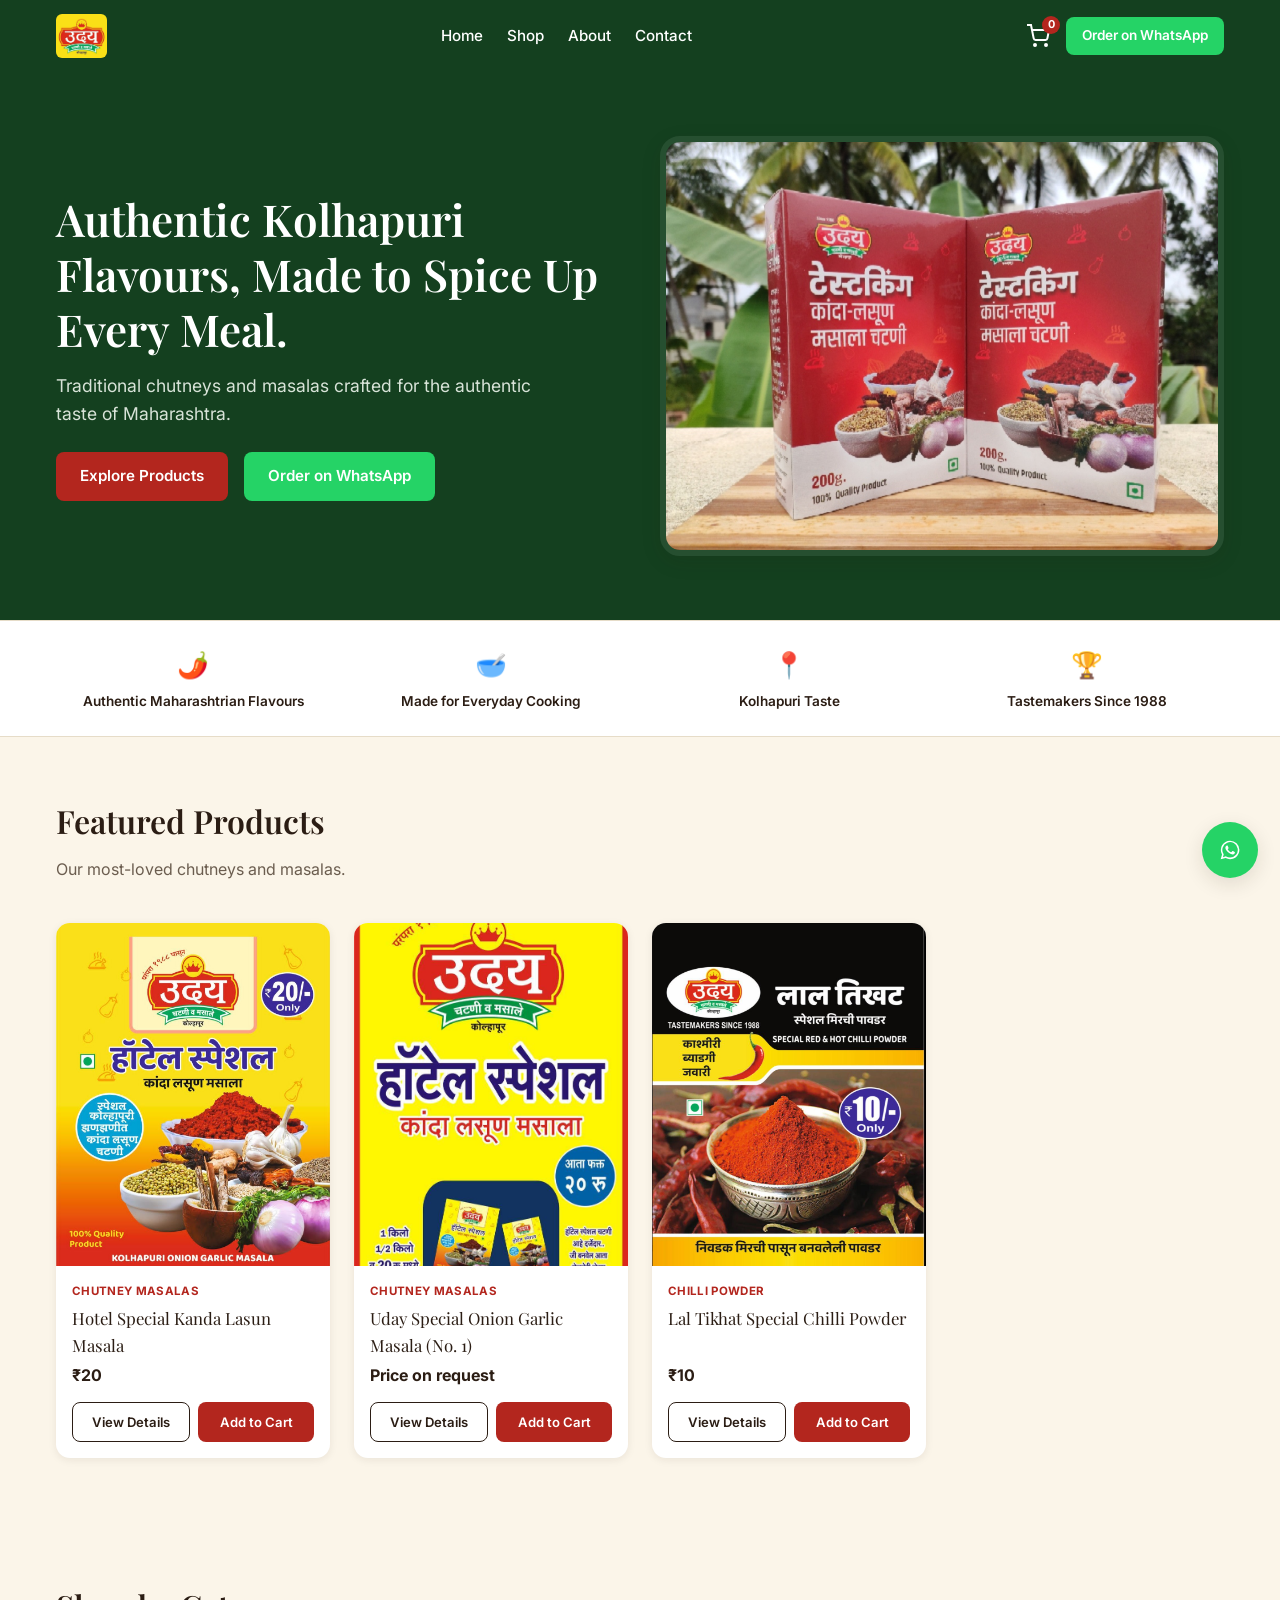
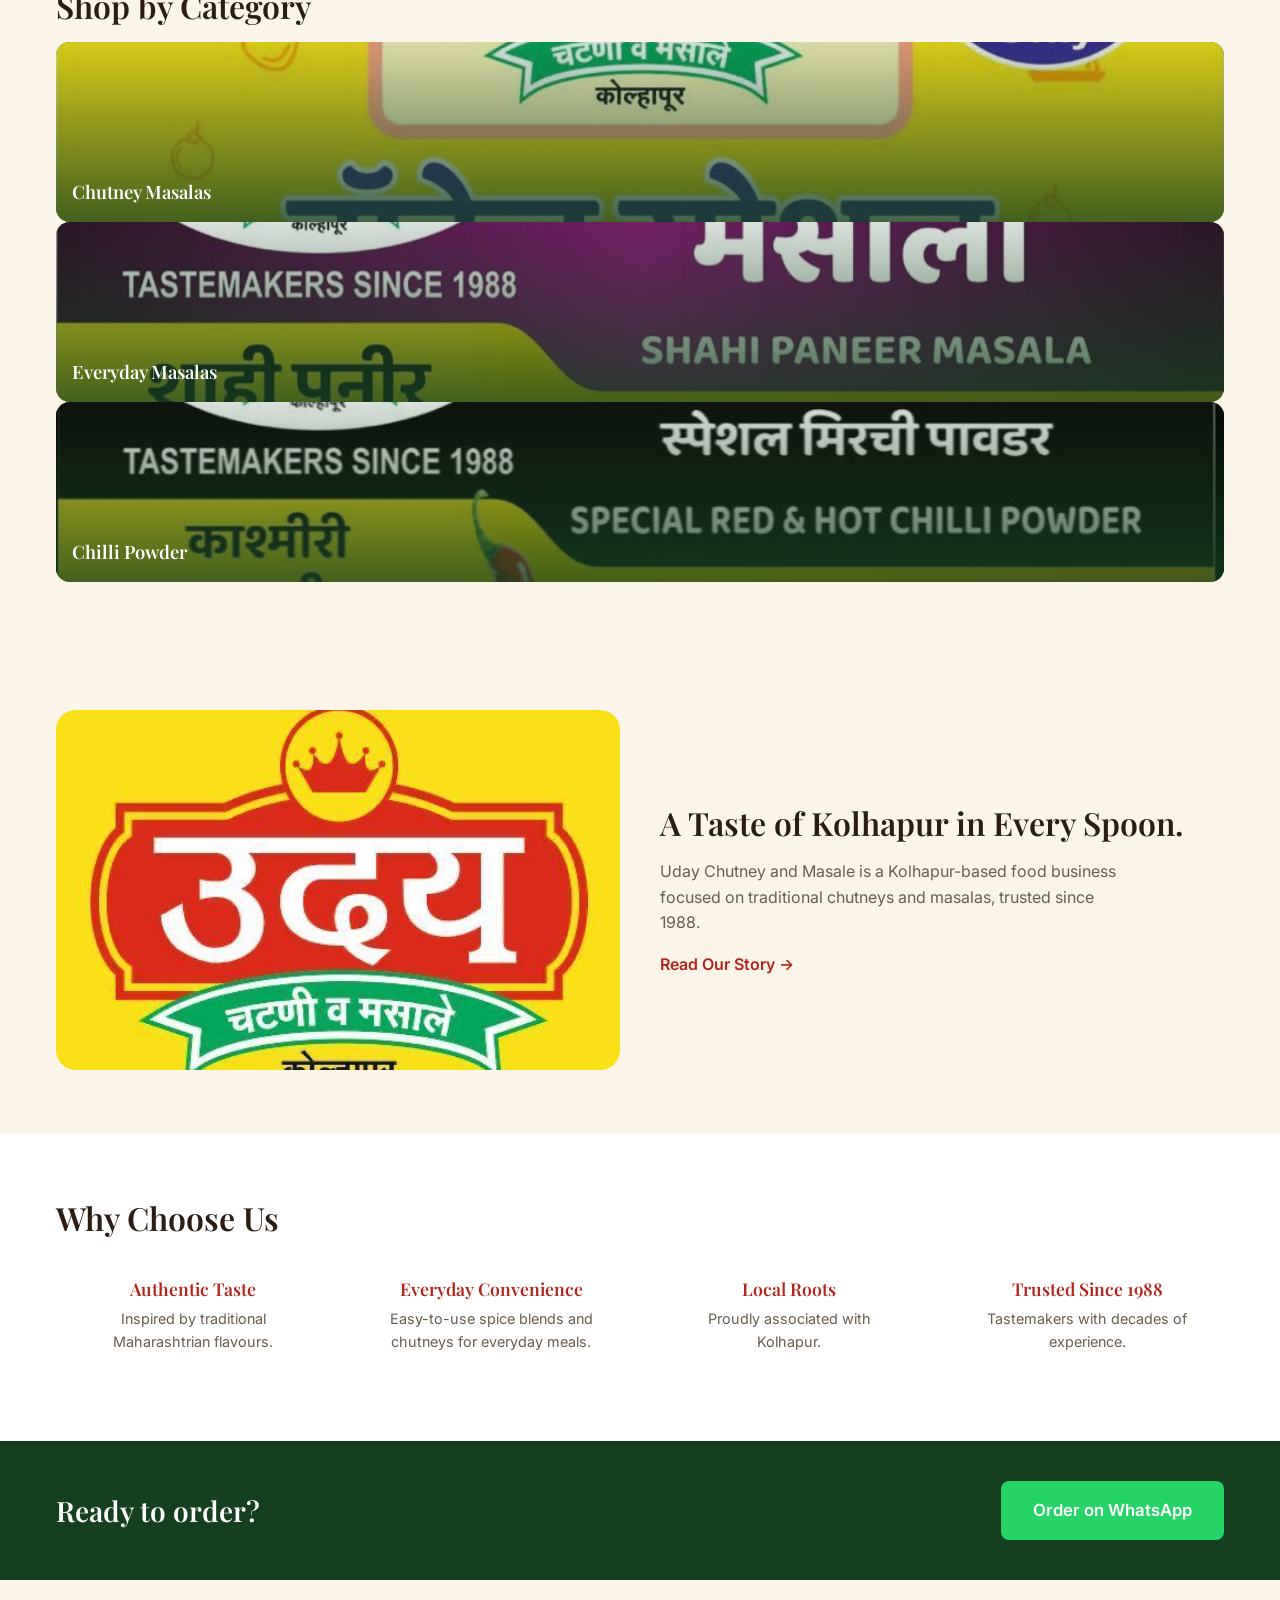
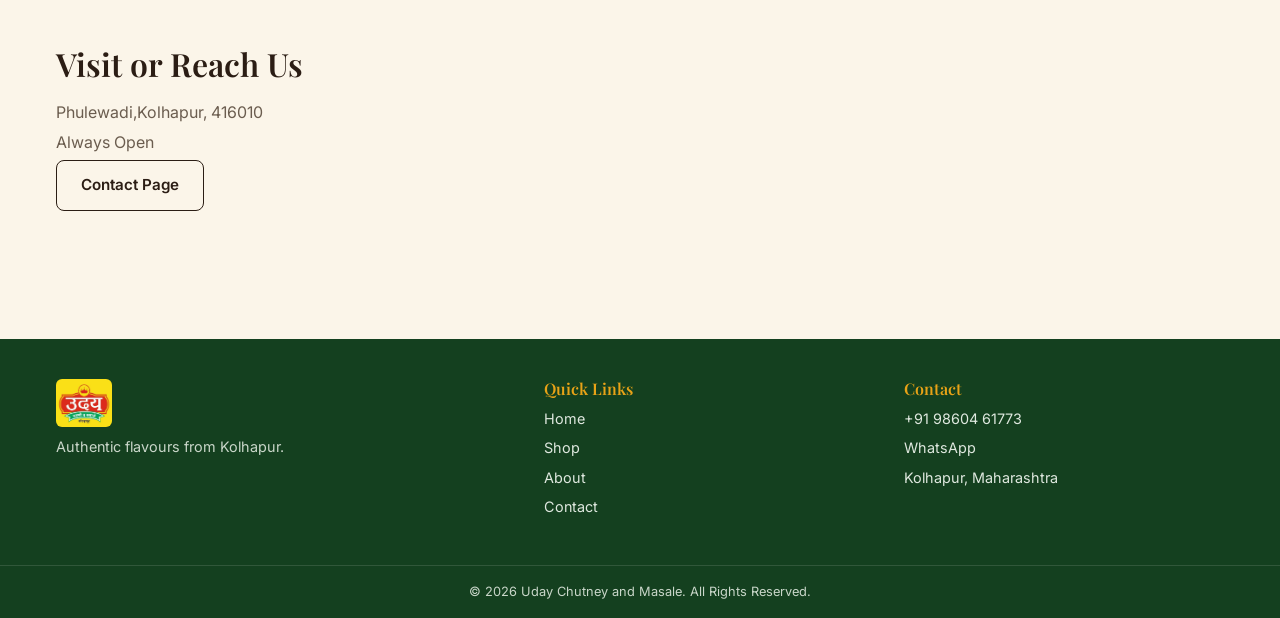
<file: index.html>
<!DOCTYPE html>
<html lang="en">
<head>
  <meta charset="UTF-8" />
  <meta name="viewport" content="width=device-width, initial-scale=1.0" />
  <title>Uday Chutney and Masale | Authentic Kolhapuri Chutneys & Masalas</title>
  <meta name="description" content="Explore authentic chutneys and masalas from Uday Chutney and Masale, Kolhapur. Browse our products and order conveniently through WhatsApp." />
  <meta property="og:title" content="Uday Chutney and Masale | Authentic Kolhapuri Chutneys & Masalas" />
  <meta property="og:description" content="Explore authentic chutneys and masalas from Uday Chutney and Masale, Kolhapur. Browse our products and order conveniently through WhatsApp." />
  <meta property="og:type" content="website" />
  <meta property="og:url" content="https://udaychutneymasale.netlify.app/index.html" />
  <meta property="og:image" content="https://udaychutneymasale.netlify.app/images/logo/uday-logo.jpg" />
  <link rel="icon" type="image/jpeg" href="images/logo/uday-logo.jpg" />

  <link rel="stylesheet" href="css/style.css" />
  <link rel="stylesheet" href="css/responsive.css" />
  <link rel="stylesheet" href="css/animations.css" />
</head>
<body>

  <div id="site-header"></div>

  <!-- HERO -->
  <section class="hero">
    <div class="container hero-inner">
      <div class="hero-text fade-in">
        <h1>Authentic Kolhapuri Flavours, Made to Spice Up Every Meal.</h1>
        <p>Traditional chutneys and masalas crafted for the authentic taste of Maharashtra.</p>
        <div class="hero-actions">
          <a href="shop.html" class="btn btn-primary">Explore Products</a>
          <a href="#" class="btn btn-whatsapp" id="hero-whatsapp-btn">Order on WhatsApp</a>
        </div>
      </div>
      <div class="hero-image fade-in">
        <img src="images/hero/hero-main.jpg" alt="Uday Chutney and Masale spices and products" />
      </div>
    </div>
  </section>

  <!-- TRUST STRIP -->
  <section class="trust-strip">
    <div class="container trust-strip-inner">
      <div class="trust-item">
        <span class="trust-icon">🌶️</span>
        <p>Authentic Maharashtrian Flavours</p>
      </div>
      <div class="trust-item">
        <span class="trust-icon">🥣</span>
        <p>Made for Everyday Cooking</p>
      </div>
      <div class="trust-item">
        <span class="trust-icon">📍</span>
        <p>Kolhapuri Taste</p>
      </div>
      <div class="trust-item">
        <span class="trust-icon">🏆</span>
        <p>Tastemakers Since 1988</p>
      </div>
    </div>
  </section>

  <!-- FEATURED PRODUCTS -->
  <section class="section">
    <div class="container">
      <h2 class="section-title">Featured Products</h2>
      <p class="section-subtitle">Our most-loved chutneys and masalas.</p>
      <div class="product-grid" id="featured-products-grid">
        <!-- Rendered by js/app.js -->
      </div>
    </div>
  </section>

  <!-- SHOP BY CATEGORY -->
  <section class="section category-section">
    <div class="container">
      <h2 class="section-title">Shop by Category</h2>
      <div class="category-grid" id="category-grid">
        <!-- Rendered by js/app.js -->
      </div>
    </div>
  </section>

  <!-- ABOUT THE BRAND -->
  <section class="section about-teaser">
    <div class="container about-teaser-inner">
      <div class="about-teaser-image">
        <img src="images/about/about-teaser.jpg" alt="Uday Chutney and Masale" />
      </div>
      <div class="about-teaser-text">
        <h2 class="section-title">A Taste of Kolhapur in Every Spoon.</h2>
        <p>Uday Chutney and Masale is a Kolhapur-based food business focused on traditional chutneys and masalas, trusted since 1988.</p>
        <a href="about.html" class="link-arrow">Read Our Story →</a>
      </div>
    </div>
  </section>

  <!-- WHY CHOOSE US -->
  <section class="section why-choose-us">
    <div class="container">
      <h2 class="section-title">Why Choose Us</h2>
      <div class="why-grid">
        <div class="why-item">
          <h3>Authentic Taste</h3>
          <p>Inspired by traditional Maharashtrian flavours.</p>
        </div>
        <div class="why-item">
          <h3>Everyday Convenience</h3>
          <p>Easy-to-use spice blends and chutneys for everyday meals.</p>
        </div>
        <div class="why-item">
          <h3>Local Roots</h3>
          <p>Proudly associated with Kolhapur.</p>
        </div>
        <div class="why-item">
          <h3>Trusted Since 1988</h3>
          <p>Tastemakers with decades of experience.</p>
        </div>
      </div>
    </div>
  </section>

  <!-- CTA -->
  <section class="cta-banner">
    <div class="container cta-inner">
      <h2>Ready to order?</h2>
      <a href="#" class="btn btn-whatsapp btn-lg" id="cta-whatsapp-btn">Order on WhatsApp</a>
    </div>
  </section>

  <!-- CONTACT / LOCATION -->
  <section class="section contact-teaser">
    <div class="container contact-teaser-inner">
      <div>
        <h2 class="section-title">Visit or Reach Us</h2>
        <p id="contact-address">Kolhapur, Maharashtra</p>
        <p id="contact-hours"></p>
        <a href="contact.html" class="btn btn-outline">Contact Page</a>
      </div>
    </div>
  </section>

  <div id="site-footer"></div>

  <script src="js/config.js"></script>
  <script src="js/cart.js"></script>
  <script src="js/products.js"></script>
  <script src="js/components.js"></script>
  <script src="js/app.js"></script>
</body>
</html>
</file>
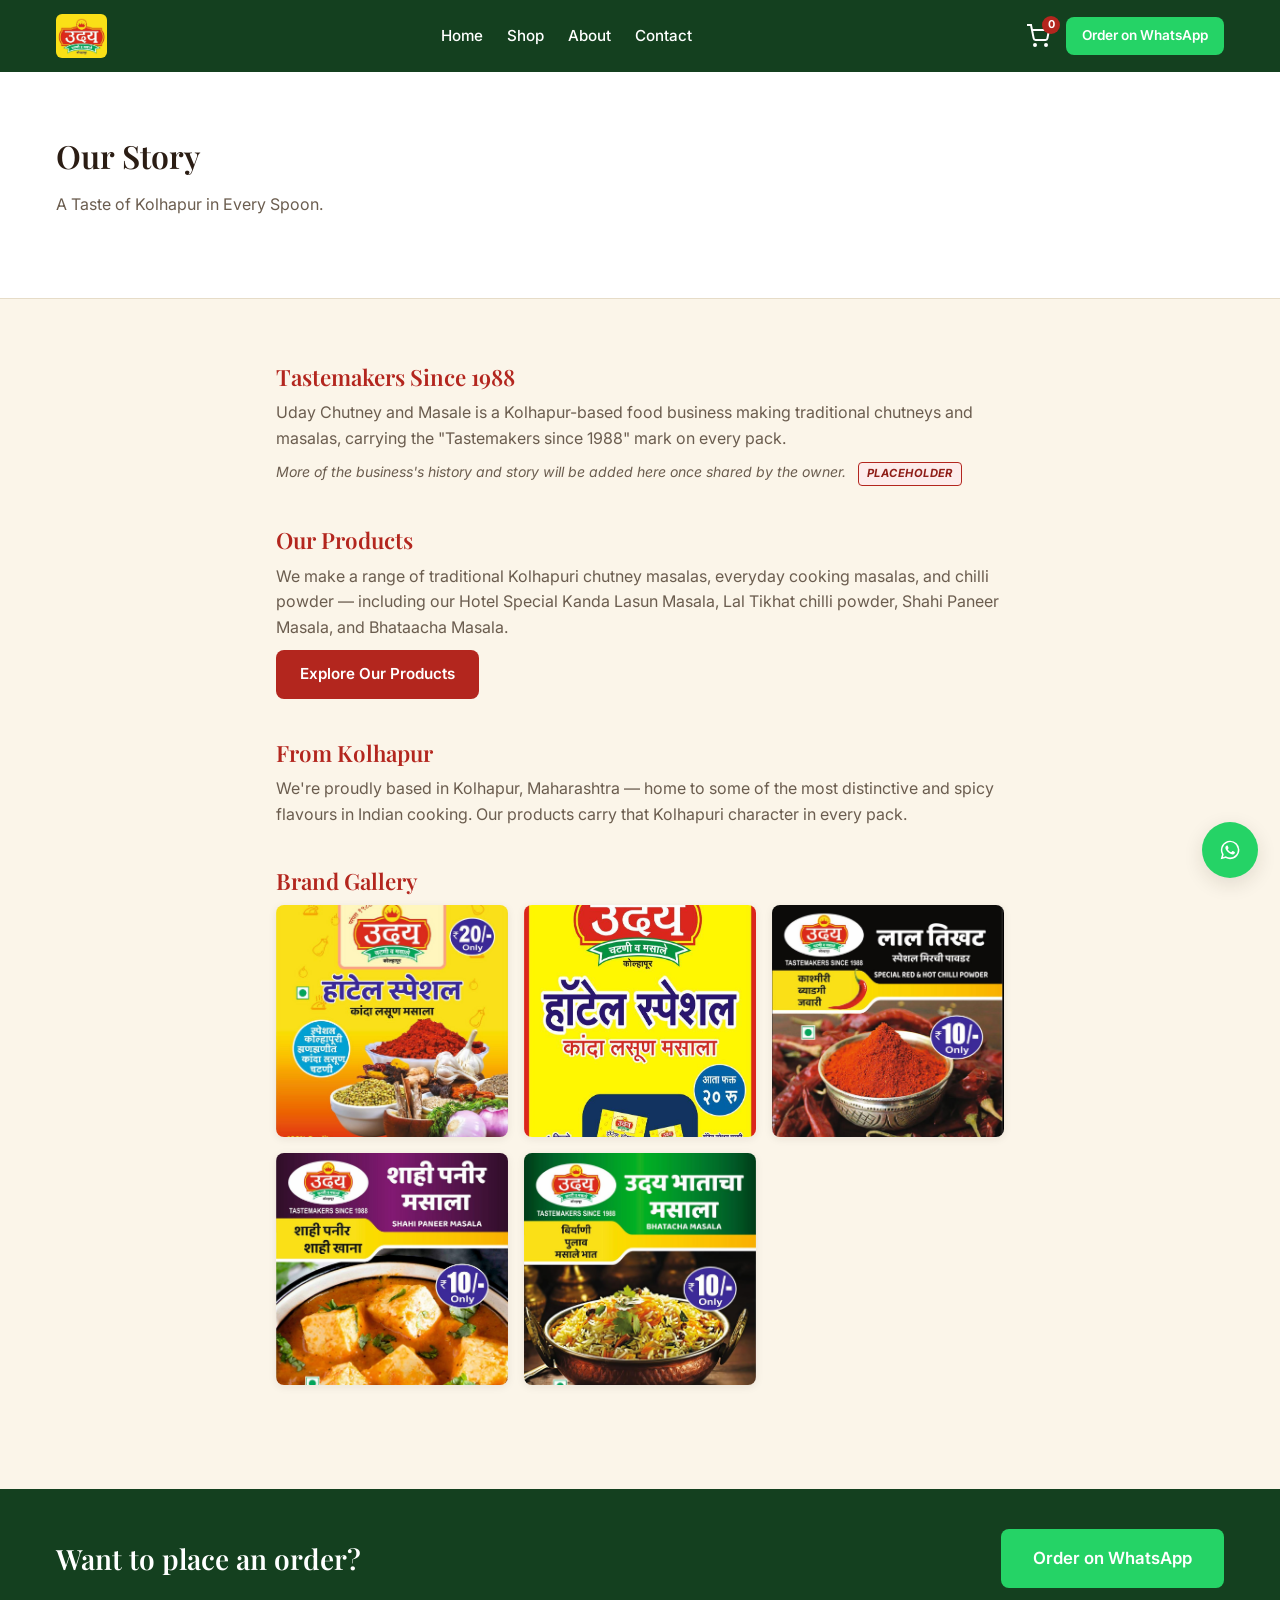
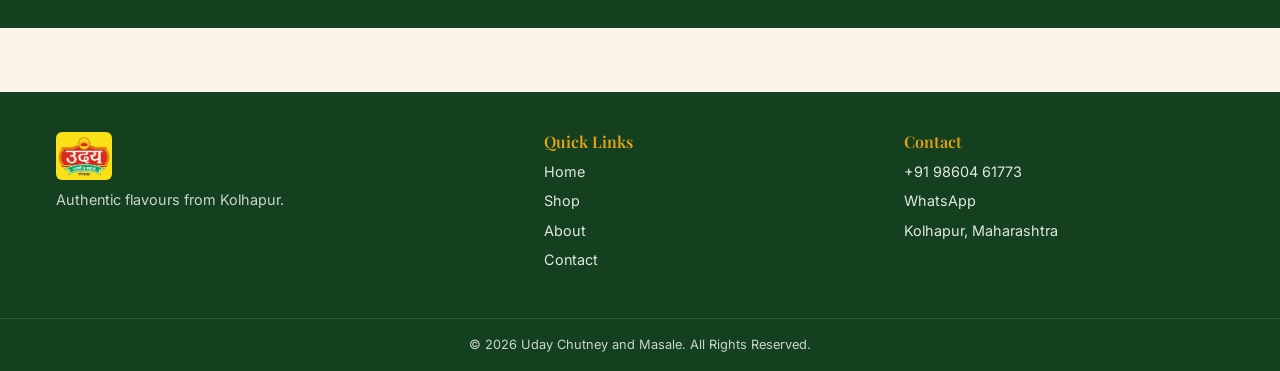
<file: about.html>
<!DOCTYPE html>
<html lang="en">
<head>
  <meta charset="UTF-8" />
  <meta name="viewport" content="width=device-width, initial-scale=1.0" />
  <title>About Us | Uday Chutney and Masale</title>
  <meta name="description" content="Uday Chutney and Masale — Tastemakers since 1988, based in Kolhapur, Maharashtra." />
  <meta property="og:title" content="About Us | Uday Chutney and Masale" />
  <meta property="og:description" content="Uday Chutney and Masale — Tastemakers since 1988, based in Kolhapur, Maharashtra." />
  <meta property="og:type" content="website" />
  <meta property="og:url" content="https://udaychutneymasale.netlify.app/about.html" />
  <meta property="og:image" content="https://udaychutneymasale.netlify.app/images/logo/uday-logo.jpg" />
  <link rel="icon" type="image/jpeg" href="images/logo/uday-logo.jpg" />

  <link rel="stylesheet" href="css/style.css" />
  <link rel="stylesheet" href="css/responsive.css" />
  <link rel="stylesheet" href="css/animations.css" />
</head>
<body>

  <div id="site-header"></div>

  <section class="section about-hero">
    <div class="container">
      <h1 class="section-title">Our Story</h1>
      <p class="section-subtitle">A Taste of Kolhapur in Every Spoon.</p>
    </div>
  </section>

  <section class="section">
    <div class="container about-content">
      <div class="about-block">
        <h2>Tastemakers Since 1988</h2>
        <p>
          Uday Chutney and Masale is a Kolhapur-based food business making traditional chutneys and masalas,
          carrying the "Tastemakers since 1988" mark on every pack.
        </p>
        <p class="demo-note">
          More of the business's history and story will be added here once shared by the owner.
          <span class="demo-badge">Placeholder</span>
        </p>
      </div>

      <div class="about-block">
        <h2>Our Products</h2>
        <p>
          We make a range of traditional Kolhapuri chutney masalas, everyday cooking masalas, and chilli powder —
          including our Hotel Special Kanda Lasun Masala, Lal Tikhat chilli powder, Shahi Paneer Masala, and
          Bhataacha Masala.
        </p>
        <a href="shop.html" class="btn btn-primary">Explore Our Products</a>
      </div>

      <div class="about-block">
        <h2>From Kolhapur</h2>
        <p>
          We're proudly based in Kolhapur, Maharashtra — home to some of the most distinctive and spicy flavours
          in Indian cooking. Our products carry that Kolhapuri character in every pack.
        </p>
      </div>

      <div class="about-block">
        <h2>Brand Gallery</h2>
        <div class="about-gallery" id="about-gallery">
          <!-- Rendered by js/about.js using real product images -->
        </div>
      </div>
    </div>
  </section>

  <section class="cta-banner">
    <div class="container cta-inner">
      <h2>Want to place an order?</h2>
      <a href="#" class="btn btn-whatsapp btn-lg" id="about-whatsapp-btn">Order on WhatsApp</a>
    </div>
  </section>

  <div id="site-footer"></div>

  <script src="js/config.js"></script>
  <script src="js/cart.js"></script>
  <script src="js/products.js"></script>
  <script src="js/components.js"></script>
  <script src="js/about.js"></script>
</body>
</html>
</file>
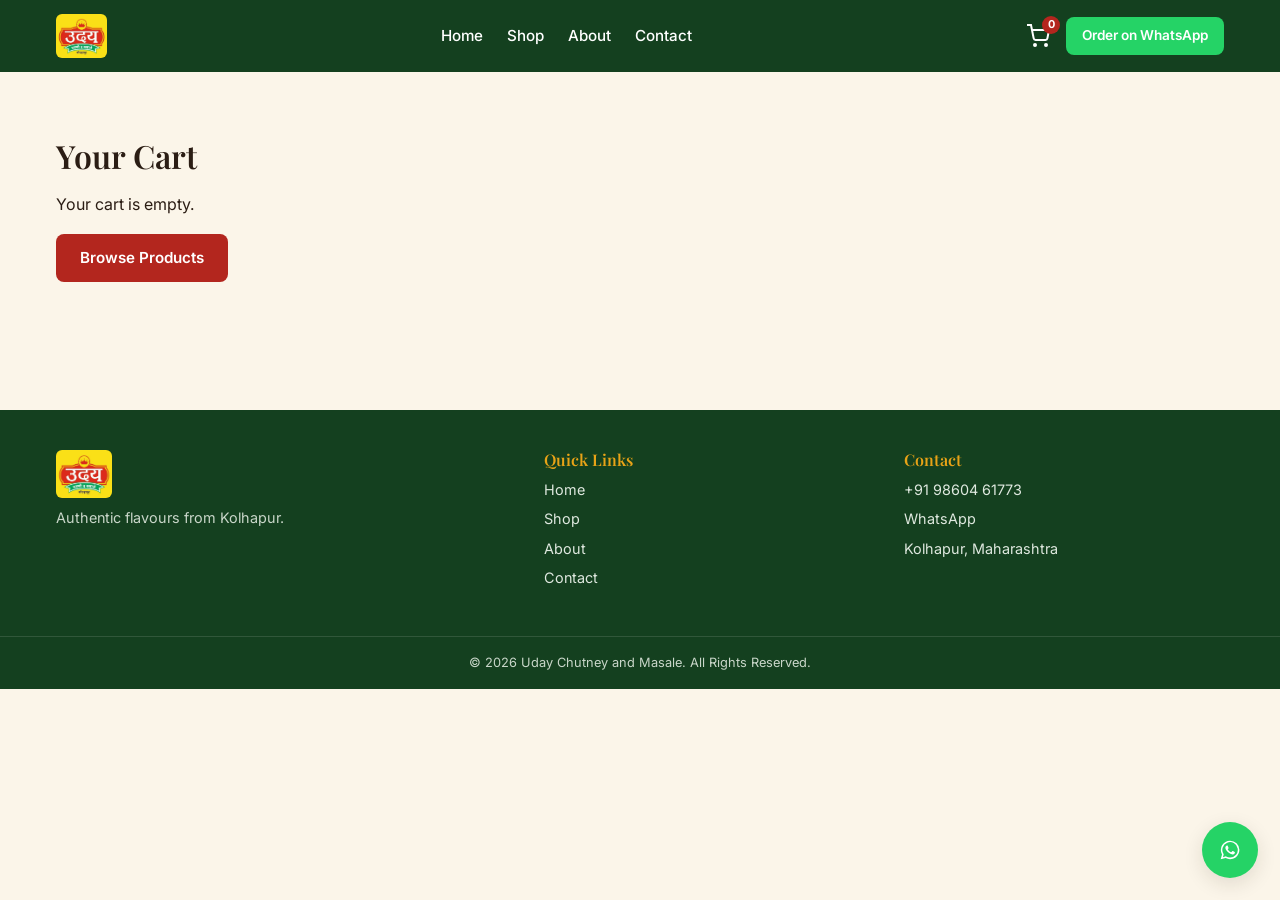
<file: checkout.html>
<!DOCTYPE html>
<html lang="en">
<head>
  <meta charset="UTF-8" />
  <meta name="viewport" content="width=device-width, initial-scale=1.0" />
  <title>Cart & Checkout | Uday Chutney and Masale</title>
  <meta name="description" content="Review your cart and place your order with Uday Chutney and Masale via WhatsApp." />
  <meta property="og:title" content="Cart & Checkout | Uday Chutney and Masale" />
  <meta property="og:description" content="Review your cart and place your order with Uday Chutney and Masale via WhatsApp." />
  <meta property="og:type" content="website" />
  <meta property="og:url" content="https://udaychutneymasale.netlify.app/checkout.html" />
  <meta property="og:image" content="https://udaychutneymasale.netlify.app/images/logo/uday-logo.jpg" />
  <link rel="icon" type="image/jpeg" href="images/logo/uday-logo.jpg" />

  <link rel="stylesheet" href="css/style.css" />
  <link rel="stylesheet" href="css/responsive.css" />
  <link rel="stylesheet" href="css/animations.css" />
</head>
<body>

  <div id="site-header"></div>

  <section class="section">
    <div class="container">
      <h1 class="section-title">Your Cart</h1>

      <div id="checkout-empty-state" style="display:none;">
        <p>Your cart is empty.</p>
        <a href="shop.html" class="btn btn-primary" style="margin-top: 1rem;">Browse Products</a>
      </div>

      <div class="checkout-layout" id="checkout-layout">
        <div class="checkout-cart-col">
          <div id="cart-items-list">
            <!-- Rendered by js/checkout.js -->
          </div>

          <div class="cart-subtotal-row">
            <span>Subtotal</span>
            <span id="cart-subtotal-amount">₹0</span>
          </div>
          <p id="cart-unpriced-note" class="variant-note" style="display:none;">
            Some items have prices pending confirmation — final total will be confirmed on WhatsApp.
          </p>

          <a href="shop.html" class="link-arrow">← Continue Shopping</a>
        </div>

        <div class="checkout-form-col">
          <h2>Delivery Details</h2>
          <form id="checkout-form">
            <div class="form-group">
              <label for="cf-name">Full Name *</label>
              <input type="text" id="cf-name" required />
            </div>
            <div class="form-group">
              <label for="cf-phone">Mobile Number *</label>
              <input type="tel" id="cf-phone" required pattern="[0-9]{10}" placeholder="10-digit mobile number" />
            </div>
            <div class="form-group">
              <label for="cf-address">Address *</label>
              <input type="text" id="cf-address" required placeholder="House/Flat No, Street" />
            </div>
            <div class="form-row">
              <div class="form-group">
                <label for="cf-area">Area/Locality *</label>
                <input type="text" id="cf-area" required />
              </div>
              <div class="form-group">
                <label for="cf-city">City *</label>
                <input type="text" id="cf-city" required value="Kolhapur" />
              </div>
            </div>
            <div class="form-group">
              <label for="cf-pin">PIN Code *</label>
              <input type="text" id="cf-pin" required pattern="[0-9]{6}" placeholder="6-digit PIN" />
            </div>
            <div class="form-group">
              <label for="cf-notes">Order Notes (optional)</label>
              <textarea id="cf-notes" rows="2" placeholder="Delivery instructions..."></textarea>
            </div>

            <p class="checkout-delivery-note">Delivery charges will be confirmed on WhatsApp.</p>

            <button type="submit" class="btn btn-whatsapp btn-block btn-lg" id="place-order-btn">
              Place Order on WhatsApp
            </button>
            <p class="checkout-disclaimer">
              This only prepares your order message — you'll need to press Send in WhatsApp to confirm. The order is not placed until you send it.
            </p>
          </form>
        </div>
      </div>
    </div>
  </section>

  <div id="site-footer"></div>

  <script src="js/config.js"></script>
  <script src="js/cart.js"></script>
  <script src="js/products.js"></script>
  <script src="js/components.js"></script>
  <script src="js/checkout.js"></script>
</body>
</html>
</file>
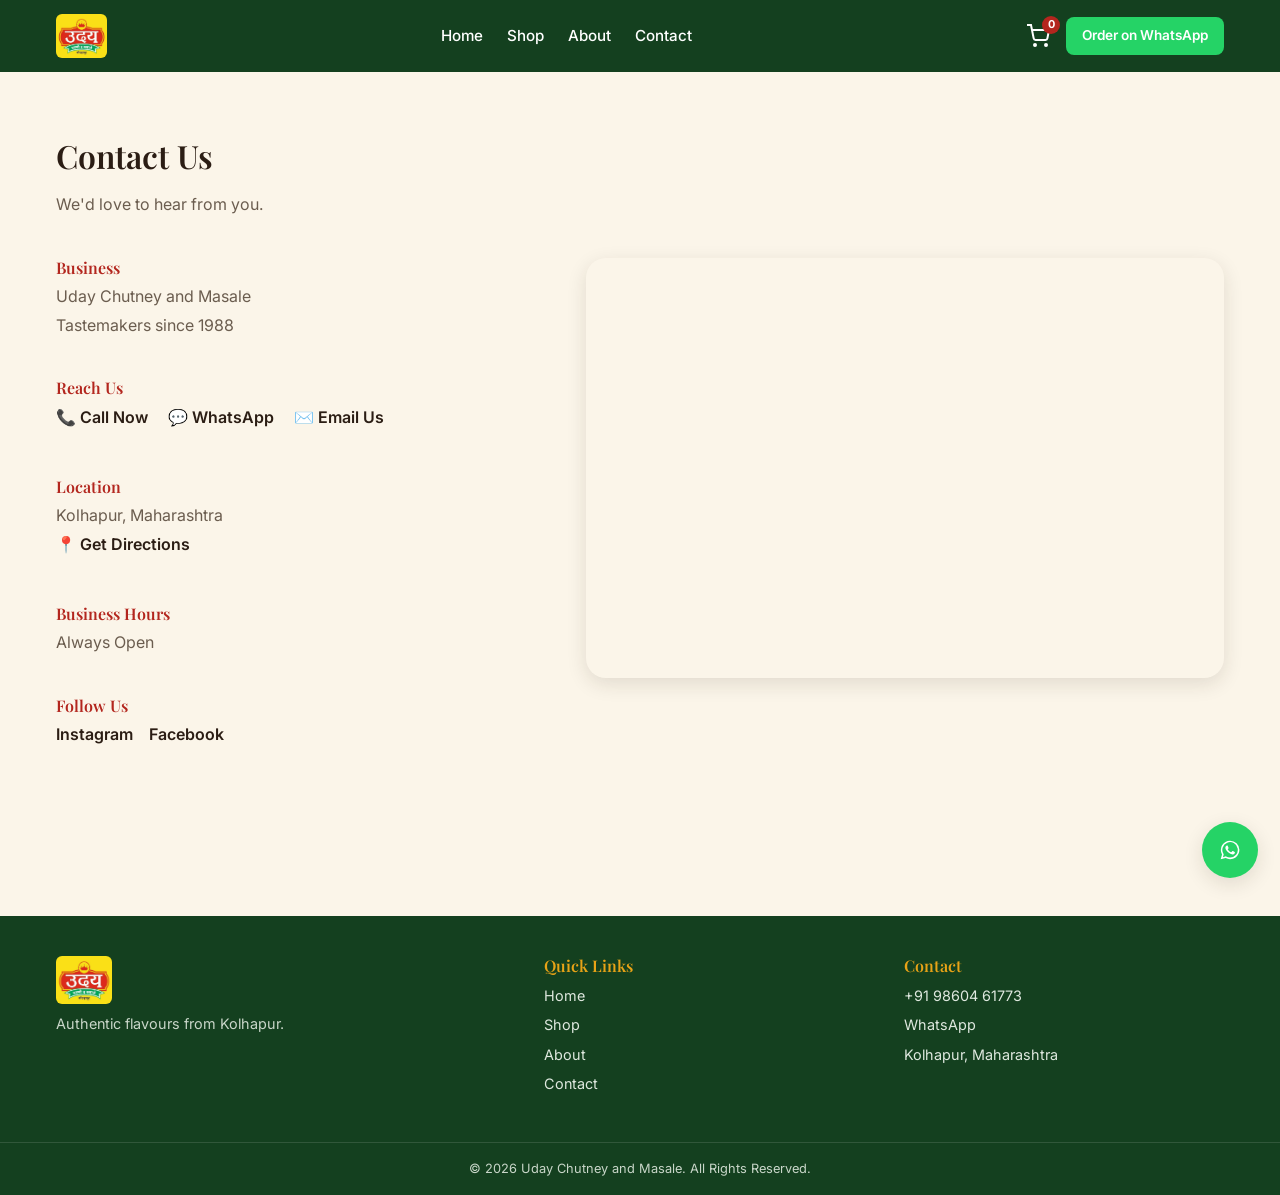
<file: contact.html>
<!DOCTYPE html>
<html lang="en">
<head>
  <meta charset="UTF-8" />
  <meta name="viewport" content="width=device-width, initial-scale=1.0" />
  <title>Contact Us | Uday Chutney and Masale</title>
  <meta name="description" content="Get in touch with Uday Chutney and Masale, Kolhapur — call, WhatsApp, or find us on the map." />
  <meta property="og:title" content="Contact Us | Uday Chutney and Masale" />
  <meta property="og:description" content="Get in touch with Uday Chutney and Masale, Kolhapur — call, WhatsApp, or find us on the map." />
  <meta property="og:type" content="website" />
  <meta property="og:url" content="https://udaychutneymasale.netlify.app/contact.html" />
  <meta property="og:image" content="https://udaychutneymasale.netlify.app/images/logo/uday-logo.jpg" />
  <link rel="icon" type="image/jpeg" href="images/logo/uday-logo.jpg" />
  
  <link rel="stylesheet" href="css/style.css" />
  <link rel="stylesheet" href="css/responsive.css" />
  <link rel="stylesheet" href="css/animations.css" />
</head>
<body>

  <div id="site-header"></div>

  <section class="section">
    <div class="container">
      <h1 class="section-title">Contact Us</h1>
      <p class="section-subtitle">We'd love to hear from you.</p>

      <div class="contact-layout">
        <div class="contact-info-col">
          <div class="contact-info-item">
            <h3>Business</h3>
            <p id="contact-business-name"></p>
            <p id="contact-business-tagline"></p>
          </div>

          <div class="contact-info-item">
            <h3>Reach Us</h3>
            <a id="contact-phone-link" class="contact-action-link" href="#">
              📞 Call Now
            </a>
            <a id="contact-whatsapp-link" class="contact-action-link" href="#" target="_blank" rel="noopener">
              💬 WhatsApp
            </a>
            <a id="contact-email-link" class="contact-action-link" href="#">
              ✉️ Email Us
            </a>
          </div>

          <div class="contact-info-item">
            <h3>Location</h3>
            <p id="contact-city-state"></p>
            <a id="contact-maps-link" class="contact-action-link" href="#" target="_blank" rel="noopener">
              📍 Get Directions
            </a>
          </div>

          <div class="contact-info-item">
            <h3>Business Hours</h3>
            <p id="contact-hours-detail"></p>
          </div>

          <div class="contact-info-item" id="contact-social-item">
            <h3>Follow Us</h3>
            <div class="contact-social-links" id="contact-social-links">
              <!-- Rendered by js/contact.js -->
            </div>
          </div>
        </div>

        <div class="contact-map-col">
          <div class="contact-map-embed" id="contact-map-embed">
            <!-- Rendered by js/contact.js -->
          </div>
        </div>
      </div>
    </div>
  </section>

  <div id="site-footer"></div>

  <script src="js/config.js"></script>
  <script src="js/cart.js"></script>
  <script src="js/products.js"></script>
  <script src="js/components.js"></script>
  <script src="js/contact.js"></script>
</body>
</html>
</file>
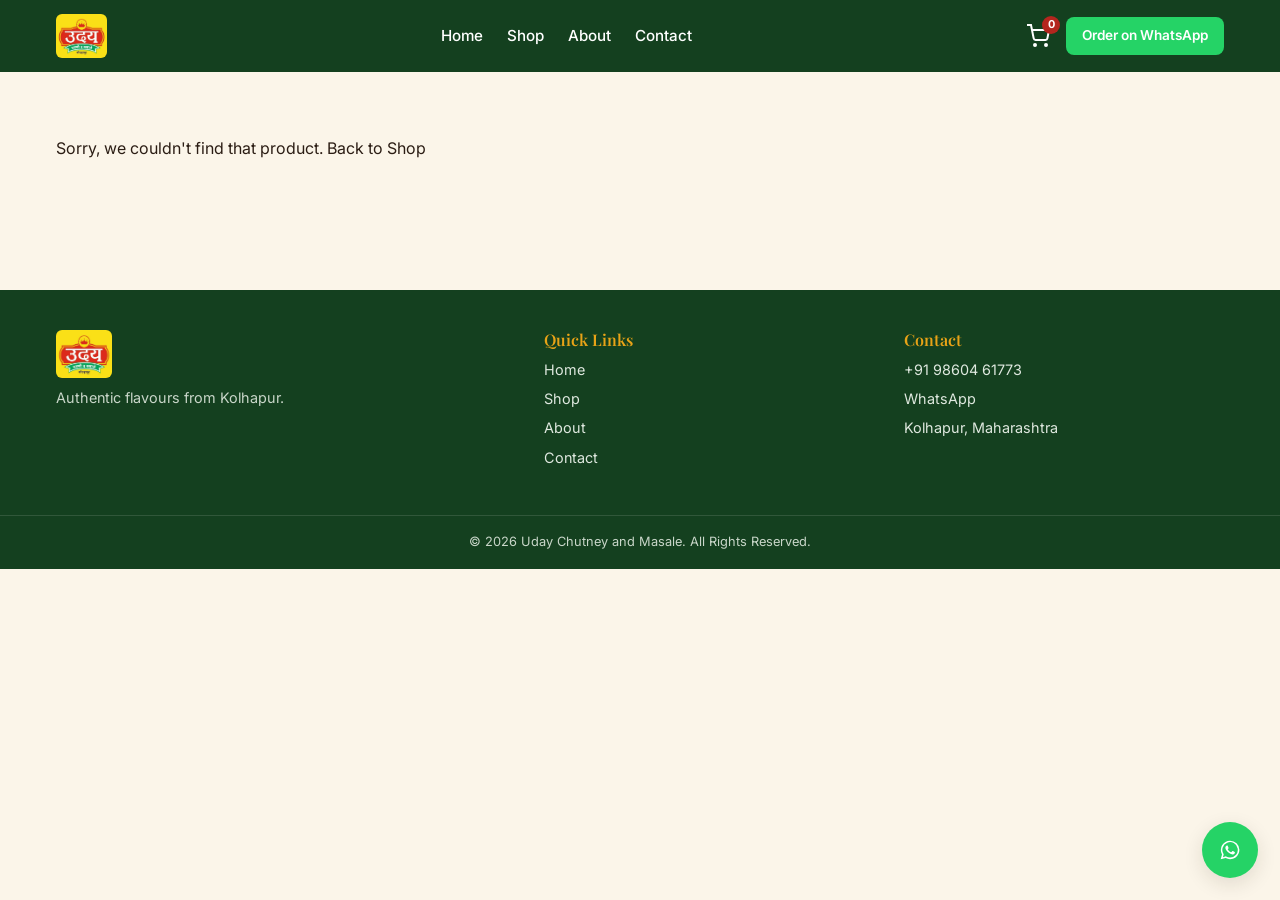
<file: product.html>
<!DOCTYPE html>
<html lang="en">
<head>
  <meta charset="UTF-8" />
  <meta name="viewport" content="width=device-width, initial-scale=1.0" />
  <title id="product-page-title">Product | Uday Chutney and Masale</title>
  <meta name="description" id="product-page-description" content="Explore our chutneys and masalas from Uday Chutney and Masale, Kolhapur." />
  <meta property="og:title" content="Product | Uday Chutney and Masale" />
  <meta property="og:description" content="Explore our chutneys and masalas from Uday Chutney and Masale, Kolhapur." />
  <meta property="og:type" content="website" />
  <meta property="og:url" content="https://udaychutneymasale.netlify.app/product.html" />
  <meta property="og:image" content="https://udaychutneymasale.netlify.app/images/logo/uday-logo.jpg" />
  <link rel="icon" type="image/jpeg" href="images/logo/uday-logo.jpg" />

  <link rel="stylesheet" href="css/style.css" />
  <link rel="stylesheet" href="css/responsive.css" />
  <link rel="stylesheet" href="css/animations.css" />
</head>
<body>

  <div id="site-header"></div>

  <section class="section">
    <div class="container">
      <nav class="breadcrumb" id="product-breadcrumb">
        <!-- Rendered by js/product.js -->
      </nav>

      <div id="product-detail-wrap">
        <!-- Rendered by js/product.js -->
      </div>

      <p id="product-not-found" style="display:none;">
        Sorry, we couldn't find that product. <a href="shop.html">Back to Shop</a>
      </p>
    </div>
  </section>

  <div id="site-footer"></div>

  <script src="js/config.js"></script>
  <script src="js/cart.js"></script>
  <script src="js/products.js"></script>
  <script src="js/components.js"></script>
  <script src="js/product.js"></script>
</body>
</html>
</file>
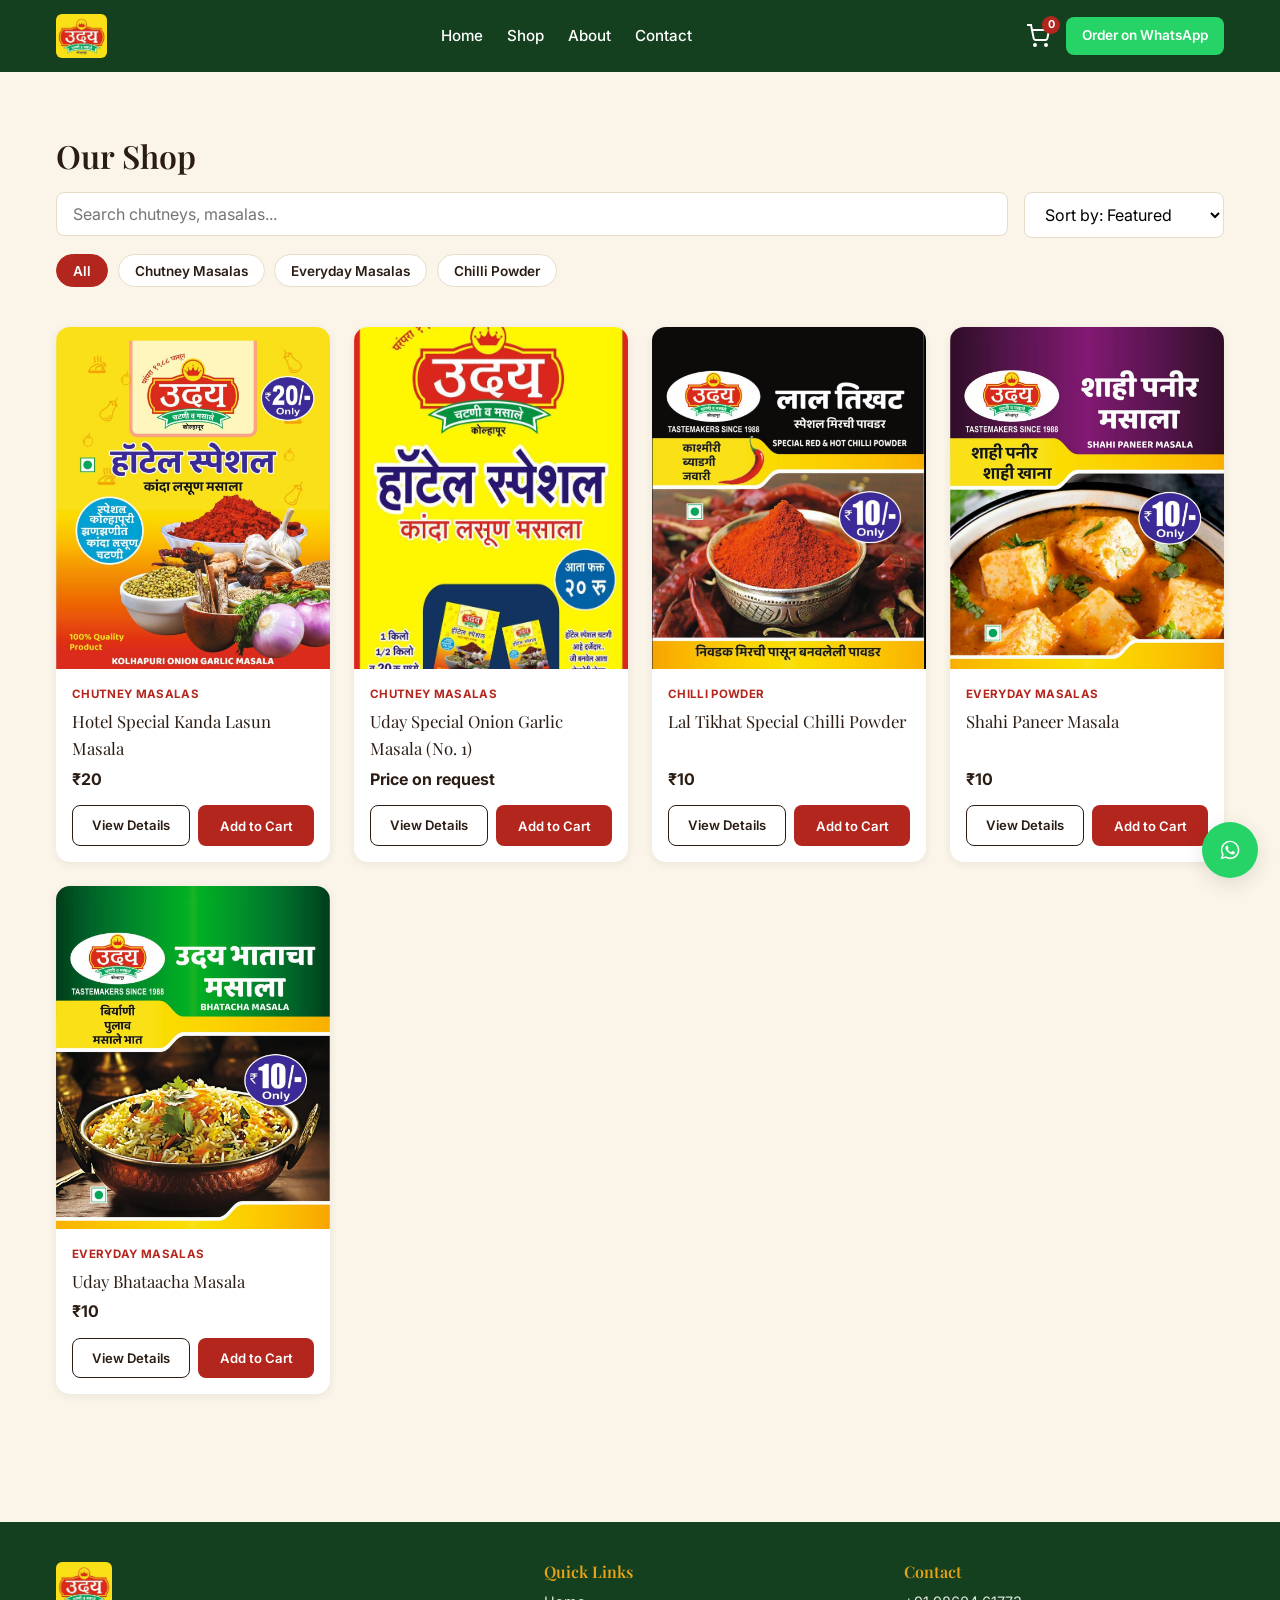
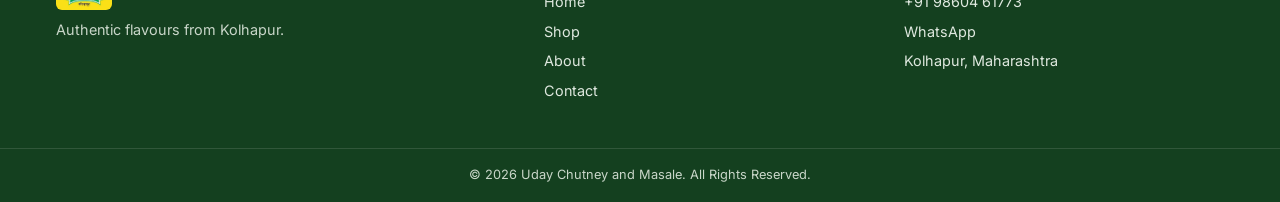
<file: shop.html>
<!DOCTYPE html>
<html lang="en">
<head>
  <meta charset="UTF-8" />
  <meta name="viewport" content="width=device-width, initial-scale=1.0" />
  <title>Shop | Uday Chutney and Masale</title>
  <meta name="description" content="Browse all chutneys and masalas from Uday Chutney and Masale, Kolhapur. Search, filter by category, and order through WhatsApp." />
  <meta property="og:title" content="Shop | Uday Chutney and Masale" />
  <meta property="og:description" content="Browse all chutneys and masalas from Uday Chutney and Masale, Kolhapur. Search, filter by category, and order through WhatsApp." />
  <meta property="og:type" content="website" />
  <meta property="og:url" content="https://udaychutneymasale.netlify.app/shop.html" />
  <meta property="og:image" content="https://udaychutneymasale.netlify.app/images/logo/uday-logo.jpg" />
  <link rel="icon" type="image/jpeg" href="images/logo/uday-logo.jpg" />

  <link rel="stylesheet" href="css/style.css" />
  <link rel="stylesheet" href="css/responsive.css" />
  <link rel="stylesheet" href="css/animations.css" />
</head>
<body>

  <div id="site-header"></div>

  <section class="section shop-section">
    <div class="container">
      <h1 class="section-title">Our Shop</h1>

      <div class="shop-controls">
        <div class="shop-search">
          <input type="text" id="shop-search-input" placeholder="Search chutneys, masalas..." />
        </div>
        <select id="shop-sort-select" class="shop-sort">
          <option value="featured">Sort by: Featured</option>
          <option value="price-asc">Price: Low to High</option>
          <option value="price-desc">Price: High to Low</option>
          <option value="name-asc">Name: A–Z</option>
        </select>
      </div>

      <div class="shop-category-chips" id="shop-category-chips">
        <!-- Rendered by js/shop.js -->
      </div>

      <div class="product-grid" id="shop-product-grid">
        <!-- Rendered by js/shop.js -->
      </div>

      <p id="shop-no-results" class="shop-no-results" style="display:none;">
        No products match your search.
      </p>
    </div>
  </section>

  <div id="site-footer"></div>

    <script src="js/config.js"></script>
    <script src="js/cart.js"></script>
    <script src="js/products.js"></script>
    <script src="js/components.js"></script>
    <script src="js/shop.js"></script>
</body>
</html>
</file>
<file: css/style.css>
/* css/style.css */
/* Design tokens + base styles for Uday Chutney and Masale */

/* ---------- Fonts ---------- */
@import url('https://fonts.googleapis.com/css2?family=Playfair+Display:wght@500;600;700&family=Inter:wght@400;500;600;700&display=swap');

/* ---------- Design tokens ---------- */
:root {
  /* Colors */
  --color-bg: #FBF5E9;          /* warm cream background */
  --color-primary: #B3261E;     /* Kolhapuri chili red */
  --color-primary-dark: #8f1e18;
  --color-header: #14401F;      /* deep forest green (matches logo ribbon) */
  --color-header-light: #1c5a2c;
  --color-accent: #E8A317;      /* turmeric gold */
  --color-text: #2B1D14;        /* dark brown/charcoal */
  --color-text-muted: #6b5d4f;
  --color-white: #ffffff;
  --color-whatsapp: #25D366;
  --color-whatsapp-dark: #1ebe57;
  --color-border: #e6dcc8;
  --color-card-bg: #ffffff;

  /* Typography */
  --font-heading: 'Playfair Display', Georgia, serif;
  --font-body: 'Inter', -apple-system, sans-serif;

  /* Spacing scale */
  --space-xs: 0.5rem;
  --space-sm: 1rem;
  --space-md: 1.5rem;
  --space-lg: 2.5rem;
  --space-xl: 4rem;

  /* Radii + shadows */
  --radius-sm: 8px;
  --radius-md: 14px;
  --radius-lg: 20px;
  --shadow-sm: 0 2px 8px rgba(43, 29, 20, 0.08);
  --shadow-md: 0 6px 20px rgba(43, 29, 20, 0.12);

  /* Layout */
  --max-width: 1200px;
  --header-height: 72px;
}

/* ---------- Reset ---------- */
* {
  margin: 0;
  padding: 0;
  box-sizing: border-box;
}

html {
  scroll-behavior: smooth;
  scroll-padding-top: var(--header-height);
}

body {
  font-family: var(--font-body);
  background: var(--color-bg);
  color: var(--color-text);
  line-height: 1.6;
  overflow-x: hidden;
}

img {
  max-width: 100%;
  display: block;
}

a {
  text-decoration: none;
  color: inherit;
}

ul {
  list-style: none;
}

button {
  font-family: inherit;
  cursor: pointer;
  border: none;
  background: none;
}

input, textarea, select {
  font-family: inherit;
  font-size: 1rem;
}

h1, h2, h3, h4 {
  font-family: var(--font-heading);
  line-height: 1.25;
  font-weight: 600;
}

/* ---------- Layout helpers ---------- */
.container {
  max-width: var(--max-width);
  margin: 0 auto;
  padding: 0 var(--space-sm);
}

.section {
  padding: var(--space-xl) 0;
}

.section-title {
  font-size: 2rem;
  margin-bottom: var(--space-sm);
  color: var(--color-text);
}

.section-subtitle {
  color: var(--color-text-muted);
  margin-bottom: var(--space-lg);
  max-width: 560px;
}

/* ---------- Buttons ---------- */
.btn {
  display: inline-flex;
  align-items: center;
  justify-content: center;
  gap: 0.5rem;
  padding: 0.75rem 1.5rem;
  border-radius: var(--radius-sm);
  font-weight: 600;
  font-size: 0.95rem;
  transition: transform 0.15s ease, box-shadow 0.15s ease, background 0.15s ease;
  white-space: nowrap;
}

.btn:hover {
  transform: translateY(-1px);
}

.btn-primary {
  background: var(--color-primary);
  color: var(--color-white);
}

.btn-primary:hover {
  background: var(--color-primary-dark);
}

.btn-outline {
  background: transparent;
  color: var(--color-text);
  border: 1.5px solid var(--color-text);
}

.btn-outline:hover {
  background: var(--color-text);
  color: var(--color-white);
}

.btn-whatsapp {
  background: var(--color-whatsapp);
  color: var(--color-white);
}

.btn-whatsapp:hover {
  background: var(--color-whatsapp-dark);
}

.btn-block {
  width: 100%;
}

.btn-sm {
  padding: 0.5rem 1rem;
  font-size: 0.85rem;
}

/* ---------- Placeholder / demo-data badge ---------- */
.demo-badge {
  display: inline-block;
  font-size: 0.7rem;
  font-weight: 700;
  letter-spacing: 0.04em;
  text-transform: uppercase;
  color: var(--color-primary-dark);
  background: #fdeceb;
  border: 1px solid var(--color-primary);
  border-radius: 4px;
  padding: 0.15rem 0.5rem;
  margin-left: 0.5rem;
}

/* ---------- Navbar ---------- */
.navbar {
  position: sticky;
  top: 0;
  z-index: 100;
  background: var(--color-header);
  height: var(--header-height);
  transition: box-shadow 0.2s ease;
}

.navbar.scrolled {
  box-shadow: var(--shadow-md);
}

.navbar-inner {
  height: 100%;
  display: flex;
  align-items: center;
  justify-content: space-between;
  gap: var(--space-md);
}

.navbar-logo img {
  height: 44px;
  width: auto;
  border-radius: 6px;
}

.navbar-links {
  display: flex;
  gap: var(--space-md);
}

.navbar-links a {
  color: var(--color-white);
  font-weight: 500;
  font-size: 0.95rem;
  transition: color 0.15s ease;
}

.navbar-links a:hover {
  color: var(--color-accent);
}

.navbar-actions {
  display: flex;
  align-items: center;
  gap: var(--space-sm);
}

.cart-icon-link {
  position: relative;
  color: var(--color-white);
  display: flex;
}

.cart-badge {
  position: absolute;
  top: -8px;
  right: -10px;
  background: var(--color-primary);
  color: var(--color-white);
  font-size: 0.68rem;
  font-weight: 700;
  border-radius: 50%;
  min-width: 18px;
  height: 18px;
  display: flex;
  align-items: center;
  justify-content: center;
  padding: 0 3px;
}

.navbar-whatsapp-btn {
  display: inline-flex;
}

.navbar-hamburger {
  display: none;
  color: var(--color-white);
}

/* Mobile nav */
@media (max-width: 768px) {
  .navbar-links {
    position: absolute;
    top: var(--header-height);
    left: 0;
    right: 0;
    background: var(--color-header);
    flex-direction: column;
    padding: var(--space-sm);
    gap: var(--space-sm);
    max-height: 0;
    overflow: hidden;
    transition: max-height 0.25s ease;
  }

  .navbar-links.open {
    max-height: 300px;
  }

  .navbar-hamburger {
    display: block;
  }

  .navbar-whatsapp-btn {
    display: none;
  }
}

/* ---------- Footer ---------- */
.site-footer {
  background: var(--color-header);
  color: var(--color-white);
  margin-top: var(--space-xl);
}

.footer-inner {
  display: grid;
  grid-template-columns: 1.4fr 1fr 1fr;
  gap: var(--space-lg);
  padding: var(--space-lg) var(--space-sm);
}

.footer-logo {
  height: 48px;
  border-radius: 6px;
  margin-bottom: var(--space-xs);
}

.footer-brand p {
  color: #c9d6c9;
  font-size: 0.9rem;
}

.footer-col h4 {
  color: var(--color-accent);
  font-size: 1rem;
  margin-bottom: var(--space-xs);
}

.footer-col a,
.footer-col p {
  display: block;
  color: #dfe8df;
  font-size: 0.9rem;
  margin-bottom: 0.4rem;
}

.footer-col a:hover {
  color: var(--color-accent);
}

.footer-bottom {
  border-top: 1px solid rgba(255,255,255,0.12);
  text-align: center;
  padding: var(--space-sm);
  font-size: 0.8rem;
  color: #c9d6c9;
}

@media (max-width: 640px) {
  .footer-inner {
    grid-template-columns: 1fr;
  }
}

/* ---------- Floating WhatsApp button ---------- */
.whatsapp-float {
  position: fixed;
  bottom: 22px;
  right: 22px;
  width: 56px;
  height: 56px;
  background: var(--color-whatsapp);
  border-radius: 50%;
  display: flex;
  align-items: center;
  justify-content: center;
  box-shadow: var(--shadow-md);
  z-index: 90;
  transition: transform 0.15s ease;
}

.whatsapp-float:hover {
  transform: scale(1.08);
}

@media (max-width: 480px) {
  .whatsapp-float {
    bottom: 16px;
    right: 16px;
    width: 50px;
    height: 50px;
  }
}
/* ---------- Hero ---------- */
.hero {
  background: var(--color-header);
  padding: var(--space-xl) 0;
}

.hero-inner {
  display: grid;
  grid-template-columns: 1fr 1fr;
  gap: var(--space-lg);
  align-items: center;
}

.hero-text h1 {
  font-size: 2.75rem;
  margin-bottom: var(--space-sm);
  color: var(--color-white);
}

.hero-text p {
  color: #d8e3d8;
  font-size: 1.1rem;
  margin-bottom: var(--space-md);
  max-width: 480px;
}

.hero-actions {
  display: flex;
  gap: var(--space-sm);
  flex-wrap: wrap;
}

.hero-image img {
  width: 100%;
  height: 420px;
  object-fit: cover;
  border-radius: var(--radius-lg);
  box-shadow: var(--shadow-md);
  border: 6px solid rgba(255,255,255,0.08);
}

/* ---------- Trust strip ---------- */
.trust-strip {
  background: var(--color-white);
  border-top: 1px solid var(--color-border);
  border-bottom: 1px solid var(--color-border);
  padding: var(--space-md) 0;
}

.trust-strip-inner {
  display: grid;
  grid-template-columns: repeat(4, 1fr);
  gap: var(--space-md);
  text-align: center;
}

.trust-icon {
  font-size: 1.6rem;
  display: block;
  margin-bottom: 0.3rem;
}

.trust-item p {
  font-size: 0.85rem;
  font-weight: 600;
  color: var(--color-text);
}

/* ---------- Product grid ---------- */
.product-grid {
  display: grid;
  grid-template-columns: repeat(4, 1fr);
  gap: var(--space-md);
}

.product-card {
  background: var(--color-card-bg);
  border-radius: var(--radius-md);
  overflow: hidden;
  box-shadow: var(--shadow-sm);
  transition: transform 0.2s ease, box-shadow 0.2s ease;
  display: flex;
  flex-direction: column;
}

.product-card:hover {
  transform: translateY(-4px);
  box-shadow: var(--shadow-md);
}

.product-card-image {
  width: 100%;
  aspect-ratio: 4 / 5;
  overflow: hidden;
  background: #f2ead9;
}

.product-card-image img {
  width: 100%;
  height: 100%;
  object-fit: cover;
}

.product-card-body {
  padding: var(--space-sm);
  display: flex;
  flex-direction: column;
  gap: 0.3rem;
  flex-grow: 1;
}

.product-card-category {
  font-size: 0.72rem;
  text-transform: uppercase;
  letter-spacing: 0.03em;
  color: var(--color-primary);
  font-weight: 700;
}

.product-card-name {
  font-family: var(--font-heading);
  font-size: 1.05rem;
  color: var(--color-text);
}

.product-card-price {
  font-weight: 700;
  color: var(--color-text);
  margin-top: auto;
}

.product-card-actions {
  display: flex;
  gap: 0.5rem;
  margin-top: 0.5rem;
}

.product-card-actions .btn {
  flex: 1;
  padding: 0.55rem 0.5rem;
  font-size: 0.82rem;
}

/* ---------- Category grid ---------- */
.category-card {
  position: relative;
  border-radius: var(--radius-md);
  overflow: hidden;
  height: 180px;
  display: flex;
  align-items: flex-end;
  padding: var(--space-sm);
  color: var(--color-white);
  font-family: var(--font-heading);
  font-size: 1.15rem;
  font-weight: 600;
  transition: transform 0.2s ease;
  background: var(--color-header); /* fallback if no image */
}

.category-card-image {
  position: absolute;
  inset: 0;
  width: 100%;
  height: 100%;
  object-fit: cover;
  object-position: center 30%;
  z-index: 0;
}

.category-card::before {
  content: '';
  position: absolute;
  inset: 0;
  background: linear-gradient(180deg, rgba(20,64,31,0.15), rgba(20,64,31,0.8));
  z-index: 1;
}

.category-card span {
  position: relative;
  z-index: 2;
}

.category-card:hover {
  transform: scale(1.02);
}
/* ---------- About teaser ---------- */
.about-teaser-inner {
  display: grid;
  grid-template-columns: 1fr 1fr;
  gap: var(--space-lg);
  align-items: center;
}

.about-teaser-image img {
  width: 100%;
  height: 360px;
  object-fit: cover;
  border-radius: var(--radius-lg);
}

.about-teaser-text p {
  color: var(--color-text-muted);
  margin-bottom: var(--space-sm);
  max-width: 460px;
}

.link-arrow {
  color: var(--color-primary);
  font-weight: 600;
}

/* ---------- Why choose us ---------- */
.why-choose-us {
  background: var(--color-white);
}

.why-grid {
  display: grid;
  grid-template-columns: repeat(4, 1fr);
  gap: var(--space-md);
}

.why-item {
  text-align: center;
  padding: var(--space-md);
}

.why-item h3 {
  color: var(--color-primary);
  font-size: 1.1rem;
  margin-bottom: 0.4rem;
}

.why-item p {
  color: var(--color-text-muted);
  font-size: 0.9rem;
}

/* ---------- CTA banner ---------- */
.cta-banner {
  background: var(--color-header);
  padding: var(--space-lg) 0;
}

.cta-inner {
  display: flex;
  align-items: center;
  justify-content: space-between;
  flex-wrap: wrap;
  gap: var(--space-sm);
}

.cta-inner h2 {
  color: var(--color-white);
  font-size: 1.75rem;
}

.btn-lg {
  padding: 1rem 2rem;
  font-size: 1.05rem;
}

/* ---------- Contact teaser ---------- */
.contact-teaser p {
  color: var(--color-text-muted);
  margin-bottom: 0.3rem;
}
/* ---------- Shop page ---------- */
.shop-controls {
  display: flex;
  gap: var(--space-sm);
  margin-bottom: var(--space-sm);
  flex-wrap: wrap;
}

.shop-search {
  flex: 1;
  min-width: 220px;
}

.shop-search input {
  width: 100%;
  padding: 0.7rem 1rem;
  border: 1.5px solid var(--color-border);
  border-radius: var(--radius-sm);
  background: var(--color-white);
}

.shop-sort {
  padding: 0.7rem 1rem;
  border: 1.5px solid var(--color-border);
  border-radius: var(--radius-sm);
  background: var(--color-white);
  min-width: 200px;
}

.shop-category-chips {
  display: flex;
  gap: 0.6rem;
  flex-wrap: wrap;
  margin-bottom: var(--space-lg);
}

.category-chip {
  padding: 0.45rem 1rem;
  border-radius: 999px;
  border: 1.5px solid var(--color-border);
  background: var(--color-white);
  font-size: 0.85rem;
  font-weight: 600;
  color: var(--color-text);
  transition: background 0.15s ease, color 0.15s ease, border-color 0.15s ease;
}

.category-chip:hover {
  border-color: var(--color-primary);
}

.category-chip.active {
  background: var(--color-primary);
  border-color: var(--color-primary);
  color: var(--color-white);
}

.shop-no-results {
  text-align: center;
  color: var(--color-text-muted);
  padding: var(--space-lg) 0;
}

@media (max-width: 640px) {
  .shop-controls {
    flex-direction: column;
  }

  .shop-sort {
    width: 100%;
  }
}

/* ---------- Product detail page ---------- */
.breadcrumb {
  font-size: 0.85rem;
  color: var(--color-text-muted);
  margin-bottom: var(--space-md);
}

.breadcrumb a {
  color: var(--color-text-muted);
}

.breadcrumb a:hover {
  color: var(--color-primary);
}

.product-detail {
  display: grid;
  grid-template-columns: 1fr 1.2fr;
  gap: var(--space-lg);
}

.product-detail-image img {
  width: 100%;
  border-radius: var(--radius-lg);
  box-shadow: var(--shadow-md);
}

.product-detail-info h1 {
  font-size: 1.9rem;
  margin: 0.4rem 0;
}

.product-detail-desc {
  color: var(--color-text-muted);
  margin-bottom: var(--space-sm);
}

.product-detail-price {
  font-size: 1.6rem;
  font-weight: 700;
  color: var(--color-primary);
  margin-bottom: var(--space-sm);
}

.variant-label {
  font-weight: 600;
  font-size: 0.9rem;
  display: block;
  margin-bottom: 0.4rem;
}

.variant-selector {
  margin-bottom: var(--space-sm);
}

.variant-options {
  display: flex;
  gap: 0.5rem;
  flex-wrap: wrap;
}

.variant-btn {
  padding: 0.5rem 1rem;
  border: 1.5px solid var(--color-border);
  border-radius: var(--radius-sm);
  background: var(--color-white);
  font-weight: 600;
  font-size: 0.85rem;
}

.variant-btn.active {
  border-color: var(--color-primary);
  background: var(--color-primary);
  color: var(--color-white);
}

.variant-note {
  font-size: 0.82rem;
  color: var(--color-text-muted);
  margin-bottom: var(--space-sm);
  font-style: italic;
}

.quantity-selector {
  margin-bottom: var(--space-md);
}

.qty-stepper {
  display: inline-flex;
  align-items: center;
  border: 1.5px solid var(--color-border);
  border-radius: var(--radius-sm);
  overflow: hidden;
}

.qty-stepper button {
  width: 38px;
  height: 38px;
  font-size: 1.2rem;
  background: var(--color-white);
  color: var(--color-text);
}

.qty-stepper button:hover {
  background: var(--color-bg);
}

.qty-stepper span {
  min-width: 40px;
  text-align: center;
  font-weight: 600;
}

.product-detail-actions {
  display: flex;
  gap: var(--space-sm);
  margin-bottom: var(--space-lg);
  flex-wrap: wrap;
}

.product-detail-actions .btn {
  flex: 1;
  min-width: 160px;
}

.tab-buttons {
  display: flex;
  gap: var(--space-md);
  border-bottom: 1.5px solid var(--color-border);
  margin-bottom: var(--space-sm);
}

.tab-btn {
  padding: 0.6rem 0;
  font-weight: 600;
  color: var(--color-text-muted);
  border-bottom: 2px solid transparent;
}

.tab-btn.active {
  color: var(--color-primary);
  border-bottom-color: var(--color-primary);
}

.tab-panel {
  display: none;
  color: var(--color-text-muted);
  font-size: 0.95rem;
}

.tab-panel.active {
  display: block;
}

@media (max-width: 768px) {
  .product-detail {
    grid-template-columns: 1fr;
  }

  .product-detail-actions .btn {
    min-width: 100%;
  }
}
/* ---------- Checkout page ---------- */
.checkout-layout {
  display: grid;
  grid-template-columns: 1.3fr 1fr;
  gap: var(--space-lg);
  align-items: start;
}

.checkout-cart-col {
  background: var(--color-white);
  border-radius: var(--radius-md);
  padding: var(--space-md);
  box-shadow: var(--shadow-sm);
}

.cart-item {
  display: grid;
  grid-template-columns: 60px 1fr auto auto;
  align-items: center;
  gap: var(--space-sm);
  padding: var(--space-sm) 0;
  border-bottom: 1px solid var(--color-border);
}

.cart-item-image {
  width: 60px;
  height: 60px;
  object-fit: cover;
  border-radius: var(--radius-sm);
}

.cart-item-info {
  display: flex;
  flex-direction: column;
  gap: 0.1rem;
}

.cart-item-name {
  font-weight: 600;
  font-size: 0.95rem;
}

.cart-item-weight,
.cart-item-price {
  font-size: 0.82rem;
  color: var(--color-text-muted);
}

.cart-item-qty {
  transform: scale(0.9);
}

.cart-item-remove {
  color: var(--color-text-muted);
  font-size: 1.1rem;
  padding: 0.3rem;
}

.cart-item-remove:hover {
  color: var(--color-primary);
}

.cart-subtotal-row {
  display: flex;
  justify-content: space-between;
  font-weight: 700;
  font-size: 1.15rem;
  padding: var(--space-sm) 0;
  margin-top: var(--space-xs);
}

.checkout-form-col {
  background: var(--color-white);
  border-radius: var(--radius-md);
  padding: var(--space-md);
  box-shadow: var(--shadow-sm);
}

.checkout-form-col h2 {
  font-size: 1.3rem;
  margin-bottom: var(--space-sm);
}

.form-group {
  margin-bottom: var(--space-sm);
}

.form-group label {
  display: block;
  font-size: 0.85rem;
  font-weight: 600;
  margin-bottom: 0.3rem;
}

.form-group input,
.form-group textarea {
  width: 100%;
  padding: 0.65rem 0.85rem;
  border: 1.5px solid var(--color-border);
  border-radius: var(--radius-sm);
  background: var(--color-bg);
}

.form-row {
  display: grid;
  grid-template-columns: 1fr 1fr;
  gap: var(--space-sm);
}

.checkout-delivery-note {
  font-size: 0.82rem;
  color: var(--color-text-muted);
  font-style: italic;
  margin-bottom: var(--space-sm);
}

.checkout-disclaimer {
  font-size: 0.78rem;
  color: var(--color-text-muted);
  text-align: center;
  margin-top: var(--space-xs);
}

@media (max-width: 900px) {
  .checkout-layout {
    grid-template-columns: 1fr;
  }

  .form-row {
    grid-template-columns: 1fr;
  }

  .cart-item {
    grid-template-columns: 50px 1fr auto;
  }

  .cart-item-remove {
    grid-column: 3;
    grid-row: 2;
    justify-self: end;
  }
}

/* ---------- About page ---------- */
.about-hero {
  background: var(--color-white);
  border-bottom: 1px solid var(--color-border);
  padding-bottom: var(--space-lg);
}

.about-content {
  max-width: 760px;
}

.about-block {
  margin-bottom: var(--space-lg);
}

.about-block h2 {
  font-size: 1.4rem;
  margin-bottom: 0.6rem;
  color: var(--color-primary);
}

.about-block p {
  color: var(--color-text-muted);
  margin-bottom: 0.6rem;
}

.demo-note {
  font-style: italic;
  font-size: 0.88rem;
}

.about-gallery {
  display: grid;
  grid-template-columns: repeat(3, 1fr);
  gap: var(--space-sm);
}

.about-gallery img {
  width: 100%;
  aspect-ratio: 1;
  object-fit: cover;
  border-radius: var(--radius-sm);
  box-shadow: var(--shadow-sm);
}

@media (max-width: 640px) {
  .about-gallery {
    grid-template-columns: repeat(2, 1fr);
  }
}

/* ---------- Contact page ---------- */
.contact-layout {
  display: grid;
  grid-template-columns: 1fr 1.3fr;
  gap: var(--space-lg);
  align-items: start;
}

.contact-info-item {
  margin-bottom: var(--space-lg);
}

.contact-info-item h3 {
  font-size: 1rem;
  color: var(--color-primary);
  margin-bottom: 0.4rem;
}

.contact-info-item p {
  color: var(--color-text-muted);
  margin-bottom: 0.2rem;
}

.contact-action-link {
  display: inline-block;
  margin-right: var(--space-sm);
  margin-bottom: 0.4rem;
  font-weight: 600;
  color: var(--color-text);
}

.contact-action-link:hover {
  color: var(--color-primary);
}

.contact-social-links a {
  display: inline-block;
  margin-right: var(--space-sm);
  font-weight: 600;
  color: var(--color-text);
}

.contact-social-links a:hover {
  color: var(--color-primary);
}

.contact-map-embed {
  width: 100%;
  height: 420px;
  border-radius: var(--radius-lg);
  overflow: hidden;
  box-shadow: var(--shadow-md);
}

@media (max-width: 768px) {
  .contact-layout {
    grid-template-columns: 1fr;
  }

  .contact-map-embed {
    height: 300px;
  }
}
</file>
<file: css/responsive.css>
/* css/responsive.css */
/* Breakpoints: tested at 320, 375, 390, 414, 768, 1024, 1440 */

/* ---------- Tablet (≤1024px) ---------- */
@media (max-width: 1024px) {
  .product-grid {
    grid-template-columns: repeat(3, 1fr);
  }

  .why-grid {
    grid-template-columns: repeat(2, 1fr);
  }

  .hero-text h1 {
    font-size: 2.3rem;
  }
}

/* ---------- Tablet/small laptop (≤768px) ---------- */
@media (max-width: 768px) {
  .hero-inner {
    grid-template-columns: 1fr;
  }

  .hero-image {
    order: -1;
  }

  .hero-image img {
    height: 260px;
  }

  .hero-text p {
    max-width: 100%;
  }

  .trust-strip-inner {
    grid-template-columns: repeat(2, 1fr);
    gap: var(--space-sm);
  }

  .product-grid {
    grid-template-columns: repeat(2, 1fr);
  }

  .category-grid {
    grid-template-columns: repeat(2, 1fr);
  }

  .about-teaser-inner {
    grid-template-columns: 1fr;
  }

  .about-teaser-image img {
    height: 240px;
  }

  .why-grid {
    grid-template-columns: repeat(2, 1fr);
  }

  .cta-inner {
    flex-direction: column;
    text-align: center;
  }

  .section {
    padding: var(--space-lg) 0;
  }

  .section-title {
    font-size: 1.6rem;
  }
}

/* ---------- Mobile (≤480px) ---------- */
@media (max-width: 480px) {
  .hero-text h1 {
    font-size: 1.8rem;
  }

  .hero-actions {
    flex-direction: column;
    align-items: stretch;
  }

  .hero-actions .btn {
    width: 100%;
  }

  .trust-strip-inner {
    grid-template-columns: 1fr 1fr;
  }

  .product-grid {
    grid-template-columns: 1fr 1fr;
    gap: var(--space-sm);
  }

  .product-card-name {
    font-size: 0.95rem;
  }

  .product-card-actions {
    flex-direction: column;
  }

  .category-grid {
    grid-template-columns: 1fr;
  }

  .why-grid {
    grid-template-columns: 1fr;
  }

  .footer-inner {
    padding: var(--space-md) var(--space-sm);
  }
}

/* ---------- Very small phones (≤360px) ---------- */
@media (max-width: 360px) {
  .container {
    padding: 0 0.75rem;
  }

  .hero-text h1 {
    font-size: 1.6rem;
  }

  .navbar-logo img {
    height: 36px;
  }
}
</file>
<file: css/animations.css>
/* css/animations.css */
/* Subtle, purposeful animations only — no parallax, no spinning, no heavy transitions */

/* ---------- Fade-in on load (hero) ---------- */
.fade-in {
  opacity: 0;
  transform: translateY(12px);
  animation: fadeInUp 0.6s ease forwards;
}

.hero-text.fade-in {
  animation-delay: 0.05s;
}

.hero-image.fade-in {
  animation-delay: 0.15s;
}

@keyframes fadeInUp {
  to {
    opacity: 1;
    transform: translateY(0);
  }
}

/* ---------- Scroll-triggered fade-in for sections ---------- */
.reveal {
  opacity: 0;
  transform: translateY(16px);
  transition: opacity 0.5s ease, transform 0.5s ease;
}

.reveal.visible {
  opacity: 1;
  transform: translateY(0);
}

/* ---------- Cart badge pulse on update ---------- */
@keyframes badgePulse {
  0% { transform: scale(1); }
  50% { transform: scale(1.3); }
  100% { transform: scale(1); }
}

.cart-badge.pulse {
  animation: badgePulse 0.3s ease;
}

/* ---------- Small "added to cart" toast ---------- */
.toast {
  position: fixed;
  bottom: 90px;
  right: 22px;
  background: var(--color-header);
  color: var(--color-white);
  padding: 0.75rem 1.25rem;
  border-radius: var(--radius-sm);
  box-shadow: var(--shadow-md);
  font-size: 0.9rem;
  opacity: 0;
  transform: translateY(10px);
  transition: opacity 0.25s ease, transform 0.25s ease;
  z-index: 200;
  pointer-events: none;
}

.toast.show {
  opacity: 1;
  transform: translateY(0);
}

@media (max-width: 480px) {
  .toast {
    right: 16px;
    left: 16px;
    bottom: 80px;
    text-align: center;
  }
}

/* Respect reduced-motion preference */
@media (prefers-reduced-motion: reduce) {
  .fade-in,
  .reveal {
    animation: none;
    transition: none;
    opacity: 1;
    transform: none;
  }
}
</file>
